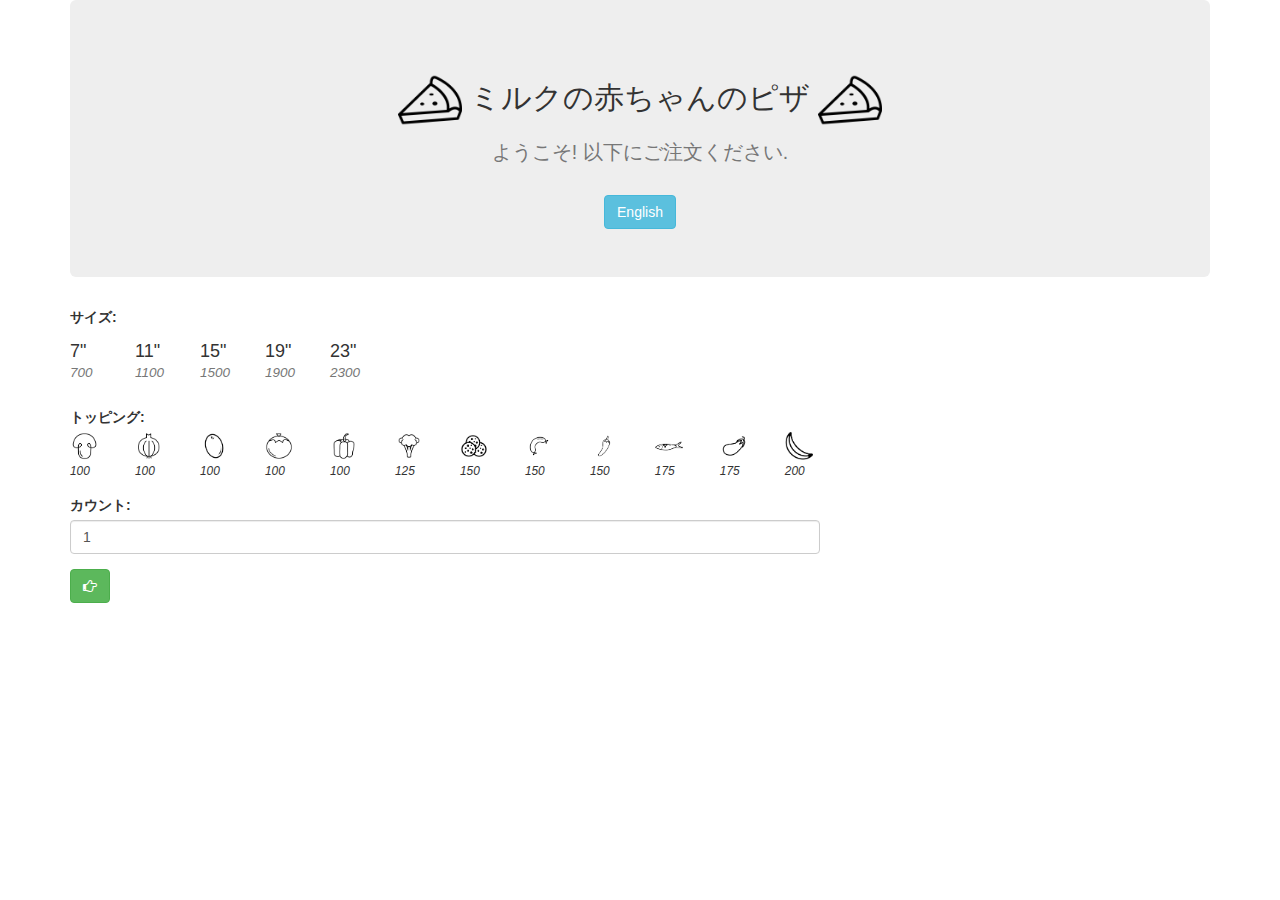
<file: public/index.html>
<!DOCTYPE html>
<html>
  <head>
    <meta charset="utf-8">
    <link rel="stylesheet" href="css/bootstrap.min.css">
    <link rel="stylesheet" href="css/font-awesome-4.4.0/css/font-awesome.min.css">
    <link rel="stylesheet" href="css/styles.css">
    <script src="js/jquery-1.11.3.min.js"></script>
    <script src="js/money.min.js"></script>
    <script src="js/scripts.js"></script>
    <title class="translate" value="title" id="title"></span></title>
  </head>
  <body>
    <div class="container">
      <div class="jumbotron">
        <center>
          <h2>
            <img src="img/pizza-slice.png" height="64px" width="64px">
            <span class="translate" value="name" id="pizzeria-name"></span>
            <img src="img/pizza-slice.png" height="64px" width="64px"><br>
            <small>
              <span class="translate" value="greeting" id="greeting"></span>!
              <span class="translate" value="instruction" id="instruction"></span>.
            </small>
          </h2><br>
          <button id="language" value="JP" class="btn btn-info point-right">English</button>
        </center>
      </div>
      <div class="row">
        <div class="col-xs-8">
          <!-- Pizza Form -->
          <form id="pizza-form">
            <!-- Size -->
            <div class="form-group">
              <label for="pizza-sizes">
                <span class="translate" id="pizza-sizes-label" value="size"></span>:
              </label>
              <input type="hidden" name="pizza-size" id="pizza-size">
              <div class="row" id="pizza-sizes" name="pizza-sizes"></div>
            </div>
            <!-- Toppings -->
            <div class="form-group">
              <label for="pizza-toppings">
                <span class="translate" id="pizza-toppings-label" value="toppings"></span>:
              </label>
              <div class="row" id="pizza-toppings" name="pizza-toppings"></div>
            </div>
            <!-- Count -->
            <div class="form-group">
              <label for="pizza-count">
                <span class="translate" id="pizza-count-label" value="count"></span>:
              </label>
              <input class="form-control point-right" type="number" id="pizza-count" name="pizza-count" value="1" min="1">
            </div>
            <button type="submit" class="btn btn-success" id="submit-button"></button>
          </form>
        </div>
        <div class="col-xs-4">
          <!-- Error, or -->
          <div id="error" class="hideable">
            <h2><span class="translate" value="error"></span>!</h2>
          </div>
          <!-- Result -->
          <div id="result" class="hideable">
            <h2 id="order-header">
              <span class="translate" value="order-header"></span>: <br>
              <span id="order-details"></span>
            </h2>
            <div id="toppings-listings" class="hideable">
              <h2><span class="translate" value="including"></span>: </h2>
              <span id="toppings-listing"></span>
            </div>
            <h2>
              <span class="translate" value="total"></span>: <br>
              <span class="translate" value="symbol"></span>
              <span id="total-cost"></span>
            </h2>
          </div>
        </div>
      </div>
    </div>
  </body>
</html>
</file>
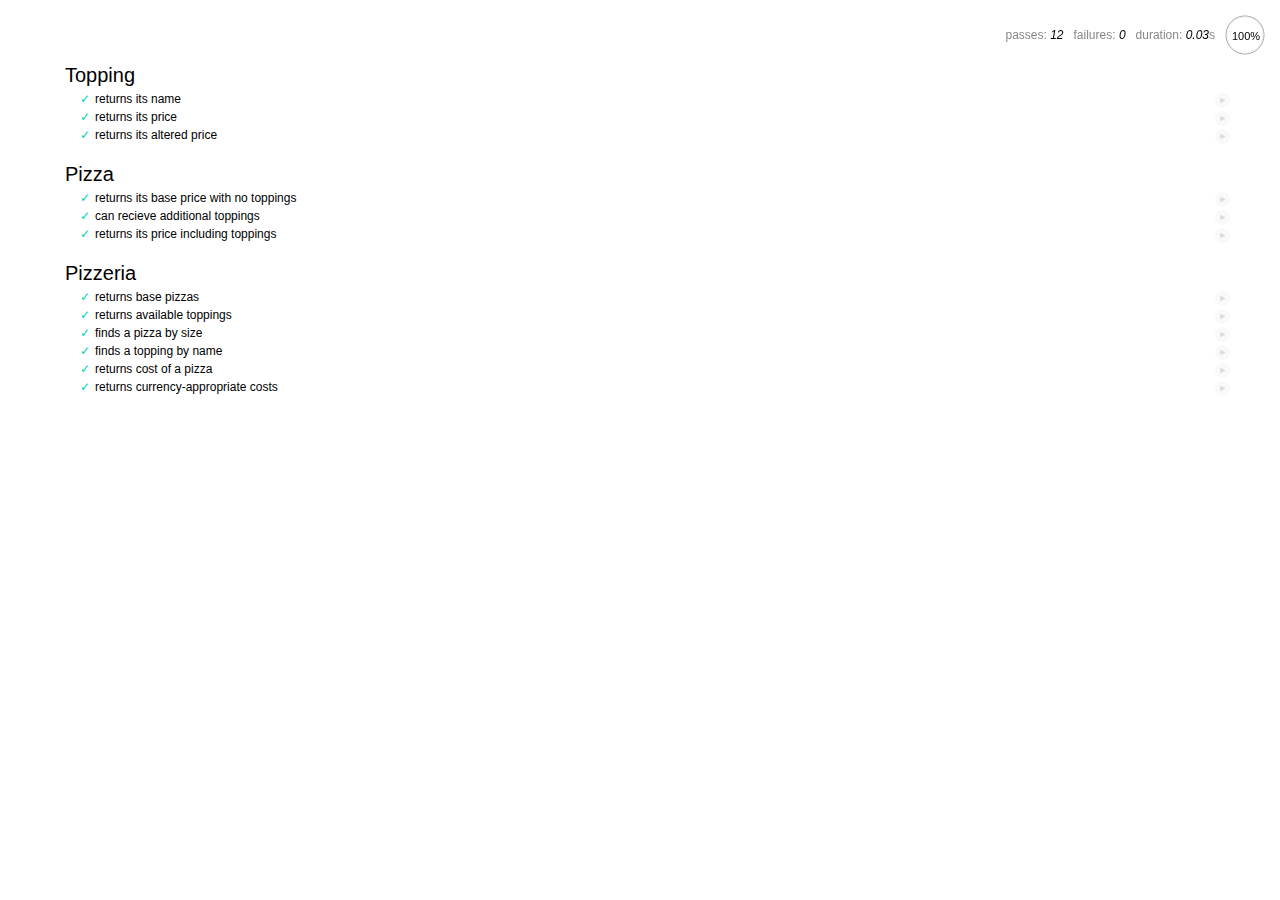
<file: spec/spec-runner.html>
<html>
<head>
  <title>Mocha spec runner</title>
  <link rel="stylesheet" href="mocha.css">
</head>
<body>
  <div id="mocha"></div>
  <script src="../public/js/jquery-1.11.3.min.js"></script>
  <script src="../public/js/money.min.js"></script>
  <script src="../public/js/scripts.js"></script>
  <script src="mocha.js"></script>
  <script src="chai.js"></script>
  <script>mocha.setup('bdd');</script>
  <script src="specs.js"></script>
  <script>
    expect = chai.expect;
    mocha.checkLeaks();
    mocha.globals(['jQuery']);
    mocha.run();
  </script>
</body>
</html>
</file>
<file: public/css/styles.css>
#result, #error, #toppings-listings {
  display: none;
}

.hoverable:hover {
  cursor:pointer;
}

.selected-size, .selected-choice {
  font-weight: bold;
}

.selected, .selected-topping {
  background-color: #C8E980;
}

.topping-image {
  height: 2em;
  width: 2em;
}
</file>
<file: spec/mocha.css>
@charset "utf-8";

body {
  margin:0;
}

#mocha {
  font: 20px/1.5 "Helvetica Neue", Helvetica, Arial, sans-serif;
  margin: 60px 50px;
}

#mocha ul,
#mocha li {
  margin: 0;
  padding: 0;
}

#mocha ul {
  list-style: none;
}

#mocha h1,
#mocha h2 {
  margin: 0;
}

#mocha h1 {
  margin-top: 15px;
  font-size: 1em;
  font-weight: 200;
}

#mocha h1 a {
  text-decoration: none;
  color: inherit;
}

#mocha h1 a:hover {
  text-decoration: underline;
}

#mocha .suite .suite h1 {
  margin-top: 0;
  font-size: .8em;
}

#mocha .hidden {
  display: none;
}

#mocha h2 {
  font-size: 12px;
  font-weight: normal;
  cursor: pointer;
}

#mocha .suite {
  margin-left: 15px;
}

#mocha .test {
  margin-left: 15px;
  overflow: hidden;
}

#mocha .test.pending:hover h2::after {
  content: '(pending)';
  font-family: arial, sans-serif;
}

#mocha .test.pass.medium .duration {
  background: #c09853;
}

#mocha .test.pass.slow .duration {
  background: #b94a48;
}

#mocha .test.pass::before {
  content: '✓';
  font-size: 12px;
  display: block;
  float: left;
  margin-right: 5px;
  color: #00d6b2;
}

#mocha .test.pass .duration {
  font-size: 9px;
  margin-left: 5px;
  padding: 2px 5px;
  color: #fff;
  -webkit-box-shadow: inset 0 1px 1px rgba(0,0,0,.2);
  -moz-box-shadow: inset 0 1px 1px rgba(0,0,0,.2);
  box-shadow: inset 0 1px 1px rgba(0,0,0,.2);
  -webkit-border-radius: 5px;
  -moz-border-radius: 5px;
  -ms-border-radius: 5px;
  -o-border-radius: 5px;
  border-radius: 5px;
}

#mocha .test.pass.fast .duration {
  display: none;
}

#mocha .test.pending {
  color: #0b97c4;
}

#mocha .test.pending::before {
  content: '◦';
  color: #0b97c4;
}

#mocha .test.fail {
  color: #c00;
}

#mocha .test.fail pre {
  color: black;
}

#mocha .test.fail::before {
  content: '✖';
  font-size: 12px;
  display: block;
  float: left;
  margin-right: 5px;
  color: #c00;
}

#mocha .test pre.error {
  color: #c00;
  max-height: 300px;
  overflow: auto;
}

#mocha .test .html-error {
  overflow: auto;
  color: black;
  line-height: 1.5;
  display: block;
  float: left;
  clear: left;
  font: 12px/1.5 monaco, monospace;
  margin: 5px;
  padding: 15px;
  border: 1px solid #eee;
  max-width: 85%; /*(1)*/
  max-width: calc(100% - 42px); /*(2)*/
  max-height: 300px;
  word-wrap: break-word;
  border-bottom-color: #ddd;
  -webkit-border-radius: 3px;
  -webkit-box-shadow: 0 1px 3px #eee;
  -moz-border-radius: 3px;
  -moz-box-shadow: 0 1px 3px #eee;
  border-radius: 3px;
}

#mocha .test .html-error pre.error {
  border: none;
  -webkit-border-radius: none;
  -webkit-box-shadow: none;
  -moz-border-radius: none;
  -moz-box-shadow: none;
  padding: 0;
  margin: 0;
  margin-top: 18px;
  max-height: none;
}

/**
 * (1): approximate for browsers not supporting calc
 * (2): 42 = 2*15 + 2*10 + 2*1 (padding + margin + border)
 *      ^^ seriously
 */
#mocha .test pre {
  display: block;
  float: left;
  clear: left;
  font: 12px/1.5 monaco, monospace;
  margin: 5px;
  padding: 15px;
  border: 1px solid #eee;
  max-width: 85%; /*(1)*/
  max-width: calc(100% - 42px); /*(2)*/
  word-wrap: break-word;
  border-bottom-color: #ddd;
  -webkit-border-radius: 3px;
  -webkit-box-shadow: 0 1px 3px #eee;
  -moz-border-radius: 3px;
  -moz-box-shadow: 0 1px 3px #eee;
  border-radius: 3px;
}

#mocha .test h2 {
  position: relative;
}

#mocha .test a.replay {
  position: absolute;
  top: 3px;
  right: 0;
  text-decoration: none;
  vertical-align: middle;
  display: block;
  width: 15px;
  height: 15px;
  line-height: 15px;
  text-align: center;
  background: #eee;
  font-size: 15px;
  -moz-border-radius: 15px;
  border-radius: 15px;
  -webkit-transition: opacity 200ms;
  -moz-transition: opacity 200ms;
  transition: opacity 200ms;
  opacity: 0.3;
  color: #888;
}

#mocha .test:hover a.replay {
  opacity: 1;
}

#mocha-report.pass .test.fail {
  display: none;
}

#mocha-report.fail .test.pass {
  display: none;
}

#mocha-report.pending .test.pass,
#mocha-report.pending .test.fail {
  display: none;
}
#mocha-report.pending .test.pass.pending {
  display: block;
}

#mocha-error {
  color: #c00;
  font-size: 1.5em;
  font-weight: 100;
  letter-spacing: 1px;
}

#mocha-stats {
  position: fixed;
  top: 15px;
  right: 10px;
  font-size: 12px;
  margin: 0;
  color: #888;
  z-index: 1;
}

#mocha-stats .progress {
  float: right;
  padding-top: 0;
}

#mocha-stats em {
  color: black;
}

#mocha-stats a {
  text-decoration: none;
  color: inherit;
}

#mocha-stats a:hover {
  border-bottom: 1px solid #eee;
}

#mocha-stats li {
  display: inline-block;
  margin: 0 5px;
  list-style: none;
  padding-top: 11px;
}

#mocha-stats canvas {
  width: 40px;
  height: 40px;
}

#mocha code .comment { color: #ddd; }
#mocha code .init { color: #2f6fad; }
#mocha code .string { color: #5890ad; }
#mocha code .keyword { color: #8a6343; }
#mocha code .number { color: #2f6fad; }

@media screen and (max-device-width: 480px) {
  #mocha {
    margin: 60px 0px;
  }

  #mocha #stats {
    position: absolute;
  }
}
</file>
